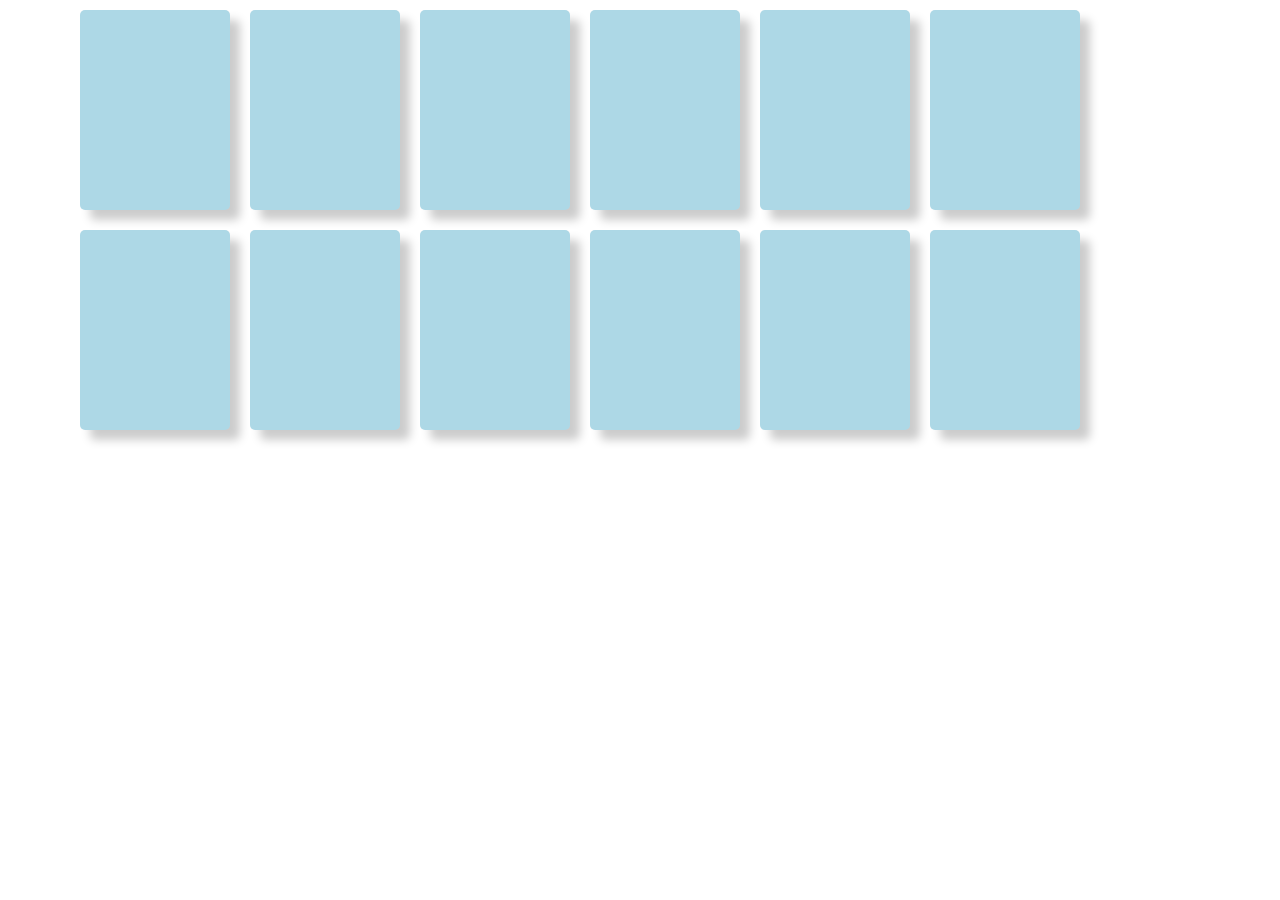
<file: cardgame/index.html>
<html>

<head>
    <meta charset="UTF-8">
    <title>翻牌記憶遊戲</title>
    <link rel="stylesheet" href="./css/index.css">
    <link rel="stylesheet" href="https://maxcdn.bootstrapcdn.com/bootstrap/3.3.7/css/bootstrap.min.css">

</head>

<body>
    <div class="container">
        <div class="card unmatched"></div>
        <div class="card unmatched"></div>
        <div class="card unmatched"></div>
        <div class="card unmatched"></div>
        <div class="card unmatched"></div>
        <div class="card unmatched"></div>
        <div class="card unmatched"></div>
        <div class="card unmatched"></div>
        <div class="card unmatched"></div>
        <div class="card unmatched"></div>
        <div class="card unmatched"></div>
        <div class="card unmatched"></div>
    </div>
    <script src="https://ajax.googleapis.com/ajax/libs/jquery/3.2.1/jquery.min.js"></script>
    <script src="https://ajax.googleapis.com/ajax/libs/jquery/3.2.1/jquery.min.js"></script>
    <script src="https://maxcdn.bootstrapcdn.com/bootstrap/3.3.7/js/bootstrap.min.js"></script>

    <script src="./js/index.js"></script>

</body>

</html>
</file>
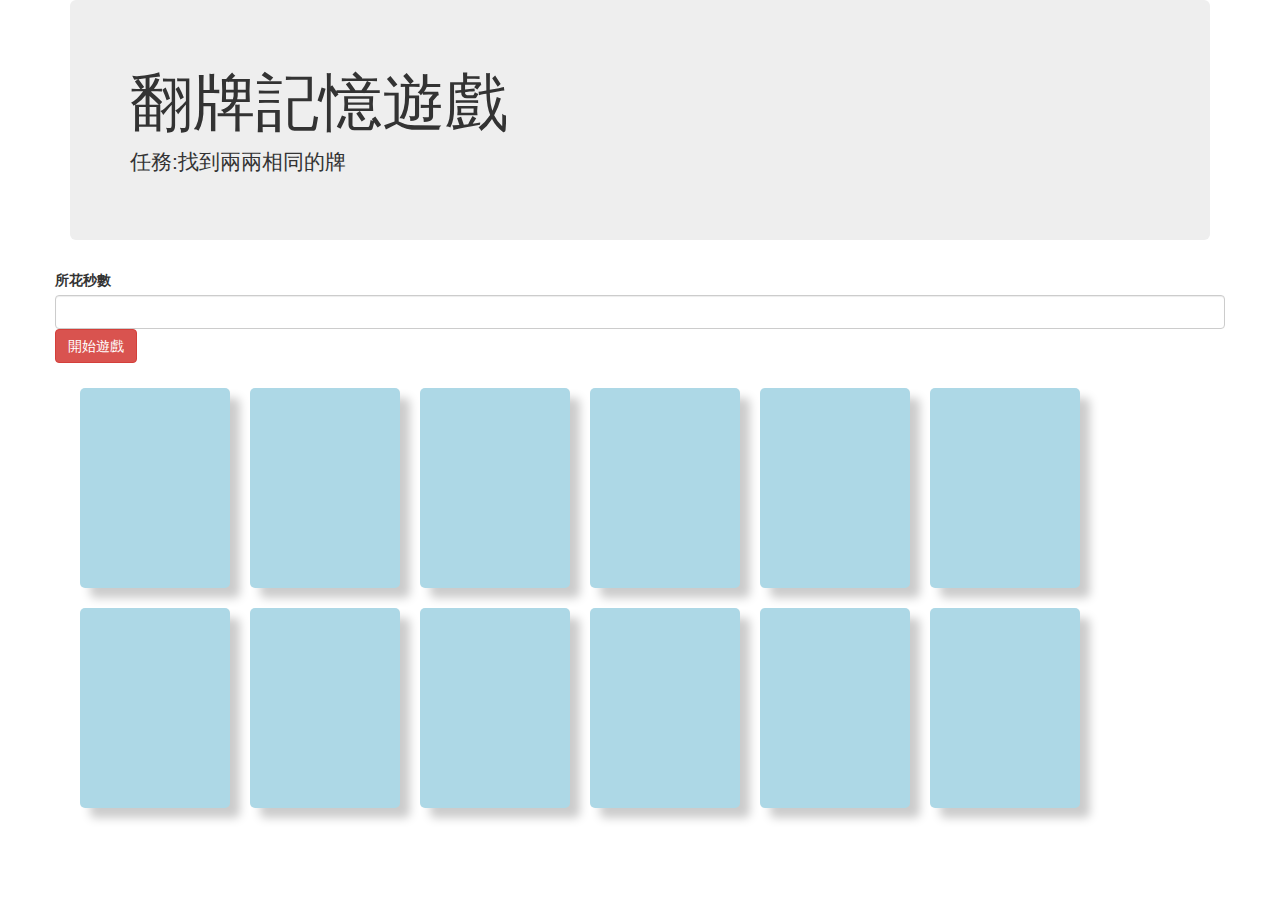
<file: memorygame/index.html>
<html>

<head>
    <meta charset="UTF-8">
    <title>翻牌記憶遊戲</title>
    <link rel="stylesheet" href="./css/index.css">
    <link rel="stylesheet" href="https://maxcdn.bootstrapcdn.com/bootstrap/3.3.7/css/bootstrap.min.css">

</head>

<body>
    <div class="container">
        <div class="jumbotron">
            <h1>翻牌記憶遊戲</h1>
            <p>任務:找到兩兩相同的牌</p>
        </div>
        <div class="form-group row ">
            <label for="example-number-input " class="col-2 col-form-label ">所花秒數</label>
            <div class="col-10 ">
                <input class="form-control" type="text" id="result">
            </div>
            <buttontype="button" class="btn btn-danger" id="btn1">開始遊戲</button>
        </div>

        <div class="card unmatched"></div>
        <div class="card unmatched"></div>
        <div class="card unmatched"></div>
        <div class="card unmatched"></div>
        <div class="card unmatched"></div>
        <div class="card unmatched"></div>
        <div class="card unmatched"></div>
        <div class="card unmatched"></div>
        <div class="card unmatched"></div>
        <div class="card unmatched"></div>
        <div class="card unmatched"></div>
        <div class="card unmatched"></div>




        <script src="https://ajax.googleapis.com/ajax/libs/jquery/3.2.1/jquery.min.js"></script>
        <script src="https://ajax.googleapis.com/ajax/libs/jquery/3.2.1/jquery.min.js"></script>
        <script src="https://maxcdn.bootstrapcdn.com/bootstrap/3.3.7/js/bootstrap.min.js"></script>

        <script src="./js/index.js"></script>

</body>

</html>
</file>
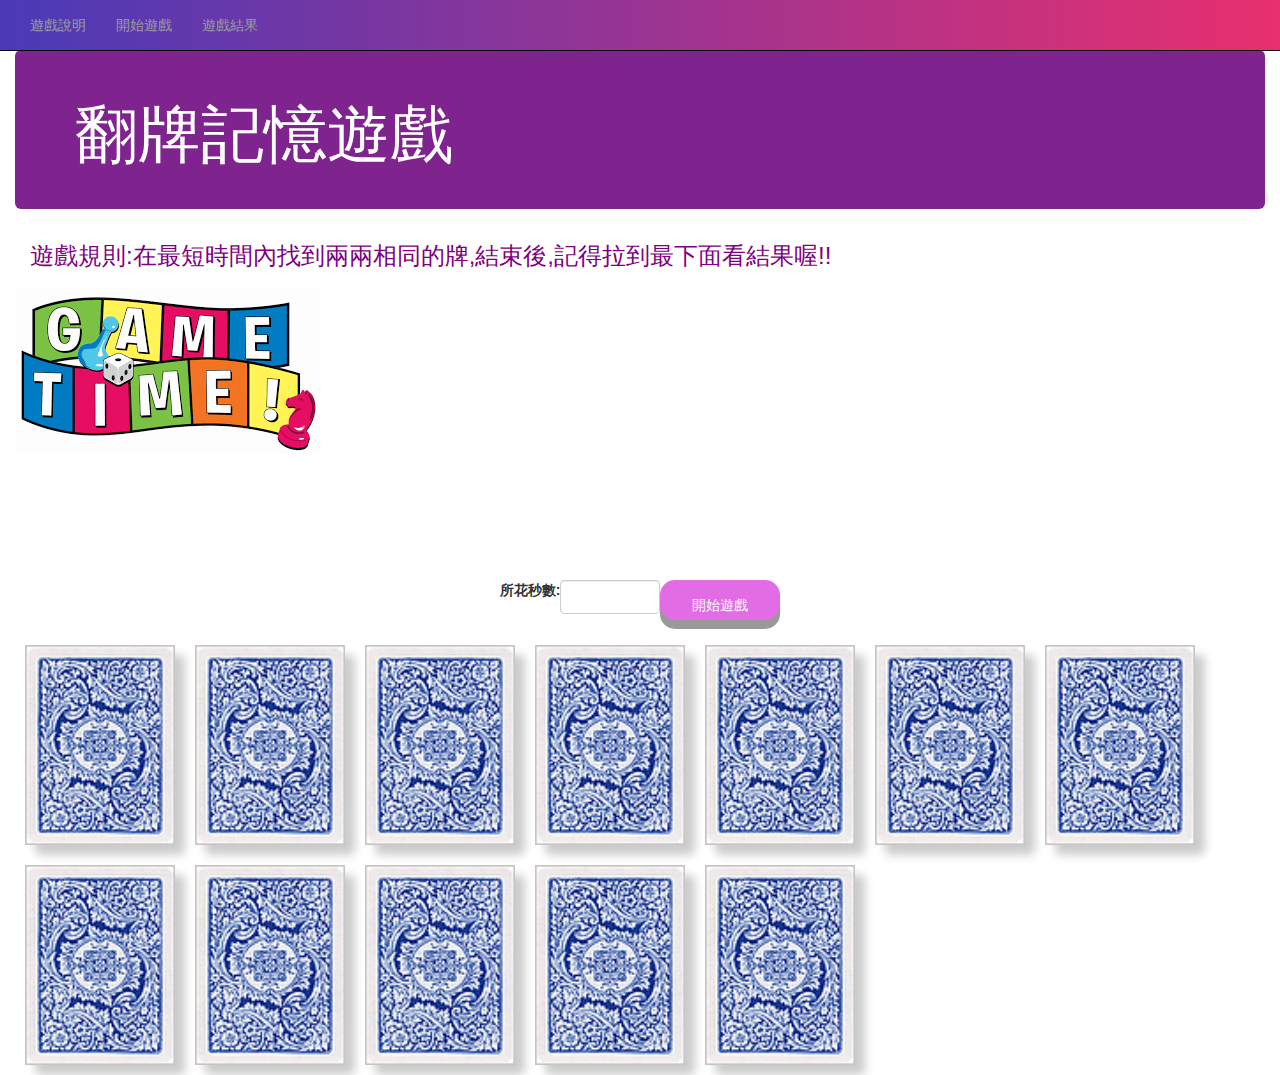
<file: miscard/index.html>
<html>

<head>
    <meta charset="UTF-8">
    <title>翻牌記憶遊戲</title>

    <link rel="stylesheet" href="https://maxcdn.bootstrapcdn.com/bootstrap/3.3.7/css/bootstrap.min.css">
    <link rel="stylesheet" href="./css/index.css">

</head>

<body>
    <header>
        <nav class="navbar navbar-inverse navbar-fixed-top">
            <div class="container-fluid">
                <div class="navbar-header">
                    <button type="button" class="navbar-toggle" data-toggle="collapse" data-target="#myNavbar">
          <span class="icon-bar"></span>
          <span class="icon-bar"></span>
          <span class="icon-bar"></span>                        


            </div>  
            <div>
                <div class="collapse navbar-collapse" id="myNavbar">
                    <ul class="nav navbar-nav">
                        <li><a href="#section1">遊戲說明</a></li>
                        <li><a href="#section2">開始遊戲</a></li>
                        <li><a href="#section3">遊戲結果</a></li>

                    </ul>
                </div>
            </div>
        </div>
       </nav>   
    </header>
     <div id=main>
    <div id="section1" class="container-fluid">
        <div class="jumbotron">
            <h1>翻牌記憶遊戲</h1>
        </div>
        <p>遊戲規則:在最短時間內找到兩兩相同的牌,結束後,記得拉到最下面看結果喔!!</p>
        <div> <img class="thumb" src="[data-uri]">
        </div>
    </div>

    <div id="section2" class="container-fluid">

        <div class="form-group row ">
            <label for="example-number-input " class="col-2 col-form-label ">所花秒數:</label>
            <div class="col-10 ">
                <input class="form-control" type="text" id="result">
            </div><br>
            <button type="button" class="button" id="btn1">開始遊戲</button>
                </div>

                <div class="card unmatched"><img src="./poker/back.png" height=200px; width=150px;></div>
                <div class="card unmatched"><img src="./poker/back.png" height=200px; width=150px;></div>
                <div class="card unmatched"><img src="./poker/back.png" height=200px; width=150px;></div>
                <div class="card unmatched"><img src="./poker/back.png" height=200px; width=150px;></div>
                <div class="card unmatched"><img src="./poker/back.png" height=200px; width=150px;></div>
                <div class="card unmatched"><img src="./poker/back.png" height=200px; width=150px;></div>
                <div class="card unmatched"><img src="./poker/back.png" height=200px; width=150px;></div>
                <div class="card unmatched"><img src="./poker/back.png" height=200px; width=150px;></div>
                <div class="card unmatched"><img src="./poker/back.png" height=200px; width=150px;></div>
                <div class="card unmatched"><img src="./poker/back.png" height=200px; width=150px;></div>
                <div class="card unmatched"> <img src="./poker/back.png" height=200px; width=150px;></div>
                <div class="card unmatched"><img src="./poker/back.png" height=200px; width=150px;></div>
            </div>
            <div id="section3" class="container-fluid">
                <div id="output">
                </div>
            </div>
            </div>



            <script src="https://ajax.googleapis.com/ajax/libs/jquery/3.2.1/jquery.min.js"></script>
            <script src="https://ajax.googleapis.com/ajax/libs/jquery/3.2.1/jquery.min.js"></script>
            <script src="https://maxcdn.bootstrapcdn.com/bootstrap/3.3.7/js/bootstrap.min.js"></script>

            <script src="./js/index.js"></script>

</body>

</html>
</file>
<file: cardgame/css/index.css>
* {
    box-sizing: border-box;
}

.container {
    width: 1080px;
    margin: 0 auto;
}

.card {
    float: left;
    margin: 10px;
    height: 200px;
    width: 150px;
    background: lightblue;
    text-align: center;
    border-radius: 5px;
    box-shadow: 10px 10px 10px #ccc;
}

.card:hover {
    cursor: pointer;
    border: 3px solid blue;
}

.card p {
    font-size: 48px;
    color: blue;
}
</file>
<file: memorygame/css/index.css>
* {
    box-sizing: border-box;
}

.container {
    width: 1080px;
    margin: 0 auto;
}

.jumbotron {
    /* 設定背景顏色 */
    background-color: #22d3da;
    /* 設定文字顏色 */
    color: white;
    padding-top: 30px;
    padding-bottom: 30px;
    margin-bottom: 30px;
    color: inherit;
}

.card {
    float: left;
    margin: 10px;
    height: 200px;
    width: 150px;
    text-align: center;
    background: lightblue;
    border-radius: 5px;
    box-shadow: 10px 10px 10px #ccc;
}

.card:hover {
    cursor: pointer;
    border: 3px solid blue;
}

.card p {
    font-size: 48px;
    color: blue;
}

.h1 {
    font-size: 48px;
    color: blue;
}
</file>
<file: miscard/css/index.css>
* {
    box-sizing: border-box;
}

.container {
    width: 1080px;
    margin: 0 auto;
}

.jumbotron {
    /* 設定背景顏色 */
    background-color: #7f248f;
    /* 設定文字顏色 */
    color: white;
    padding-top: 30px;
    padding-bottom: 30px;
    margin-bottom: 30px;
}

.jumbotron.p {
    font-size: 20px;
    color: blueviolet;
}

label {
    font-size: 14px;
}

#result {
    width: 100px;
    font-size: 14px;
}

.row {
    margin-right: -15px;
    margin-left: -15px;
    display: flex;
    justify-content: center;
    margin-top: 20px;
}

.card {
    float: left;
    margin: 10px;
    height: 200px;
    width: 150px;
    border-radius: 5px;
    box-shadow: 10px 10px 10px #ccc;
}

.card:hover {
    cursor: pointer;
    border: 3px solid purple;
}

#output img {
    min-height: 400px;
    width: 300px;
}

#output {
    font-size: 20px;
}

#output h2 {
    color: red;
}

#section1 {
    padding-top: 50px;
    height: 560px;
}

#section1 p {
    font-size: 24px;
    color: purple;
    margin: 15px;
}

#field {
    width: 100px;
}

.button {
    padding: 15px 25px;
    font-size: 14px;
    text-align: center;
    cursor: pointer;
    outline: none;
    color: #fff;
    background-color: #e16ce4;
    border: none;
    border-radius: 15px;
    box-shadow: 0 9px #999;
    height: 40px;
    width: 120px;
    display: flex;
    justify-content: center;
}

.button:hover {
    background-color: #ab16af;
}

.button:active {
    background-color: #ab16af;
    ;
    box-shadow: 0 5px #666;
    transform: translateY(4px);
}

.container h1 {
    color: blue;
}

.navbar-inverse {
    background: linear-gradient(right, red, purple, blue);
}

.navbar-header {
    background: -webkit-linear-gradient(left, #e82f6f 0%, #e58320 100%);
}

nav.navbar.navbar-inverse.navbar-fixed-top {
    background: -webkit-linear-gradient(left, #4a3ab7 0%, #e82f6f 100%);
}

header {
    background: -webkit-linear-gradient(left, #e82f6f 0%, #e58320 100%);
}

#main {}
</file>
